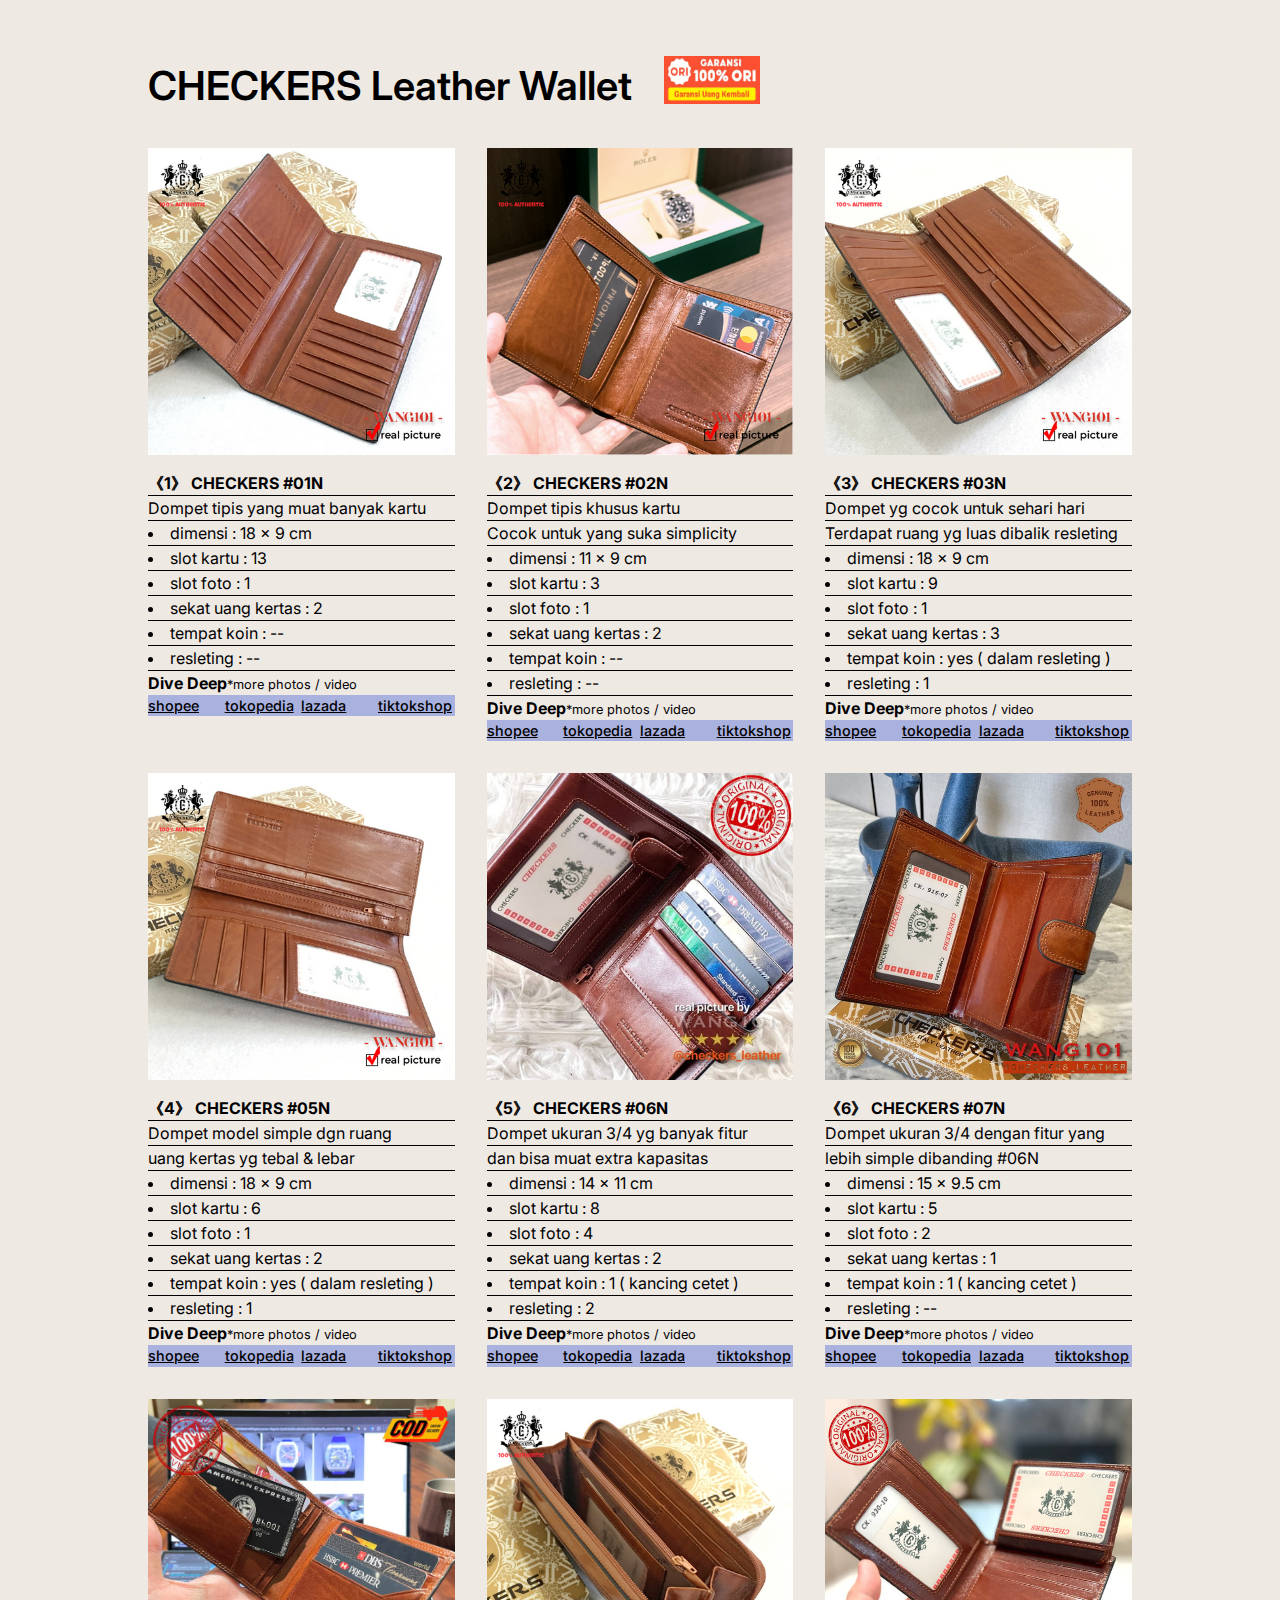
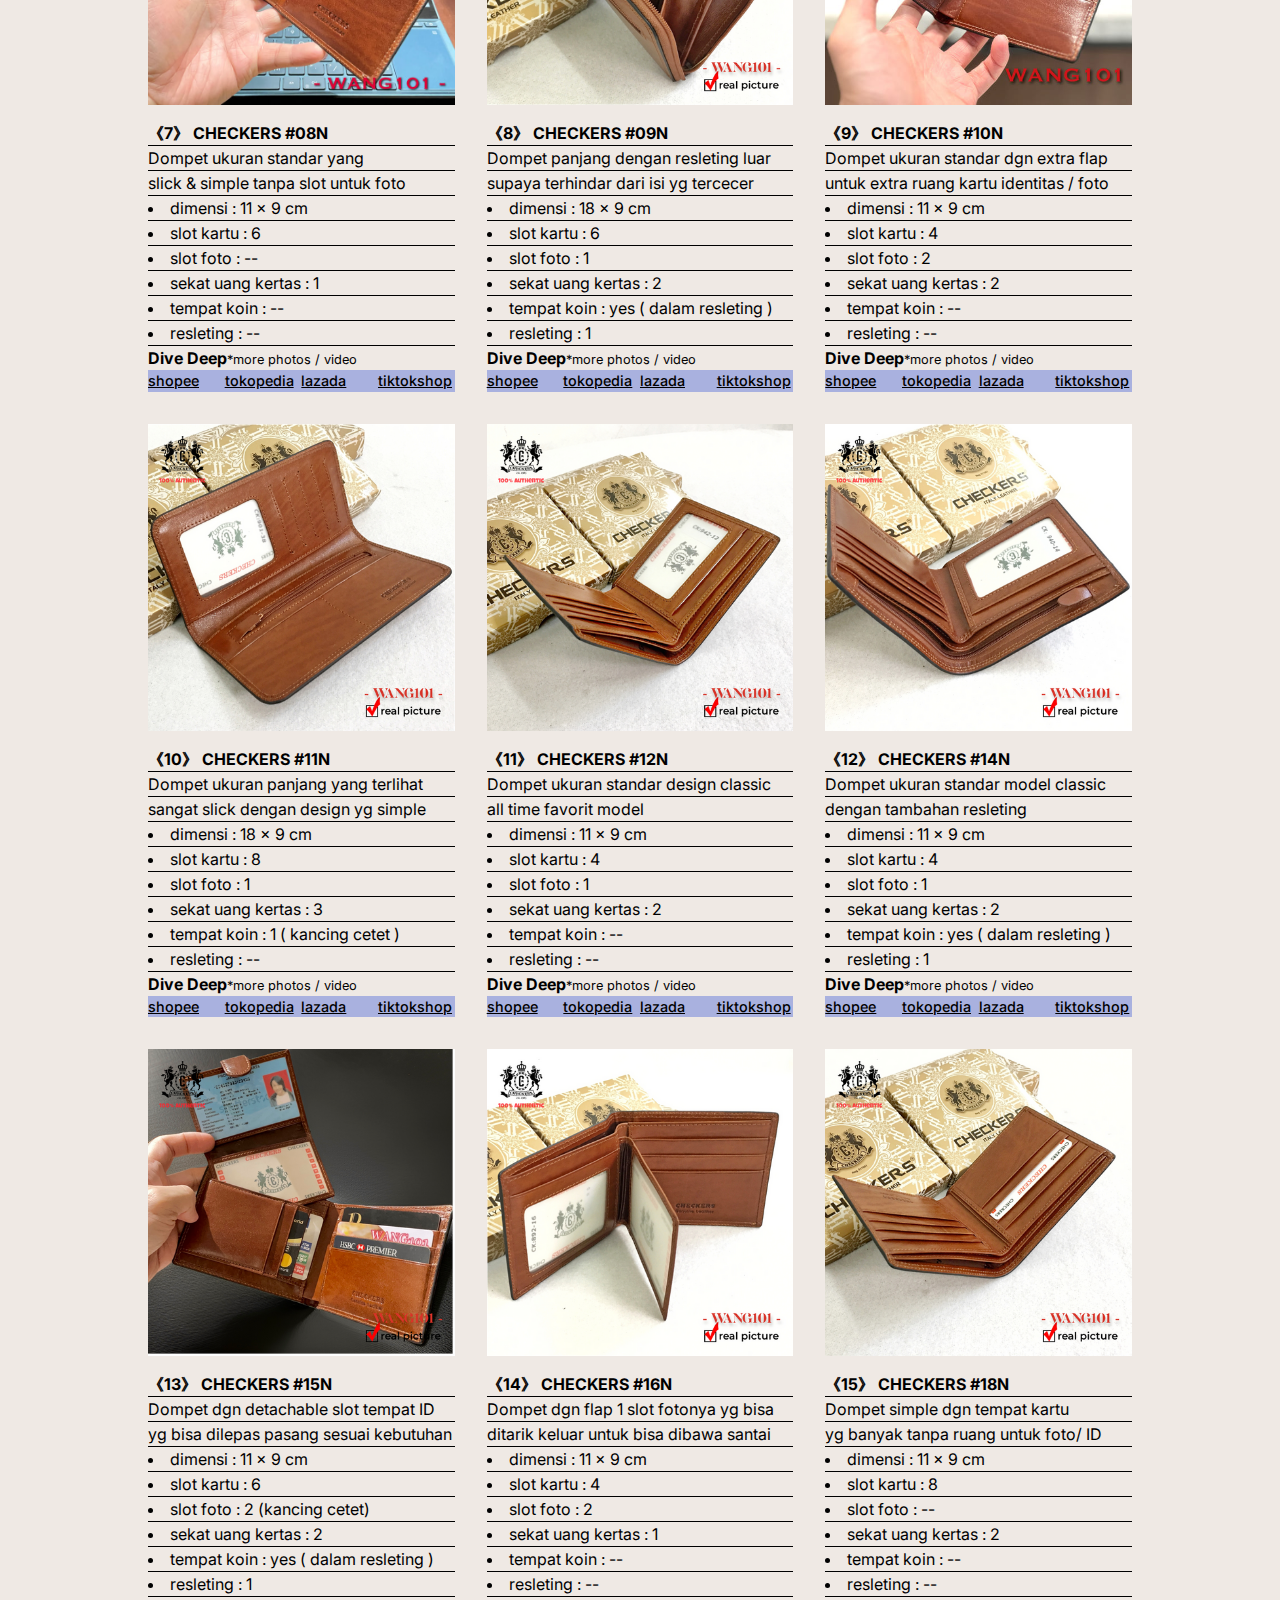
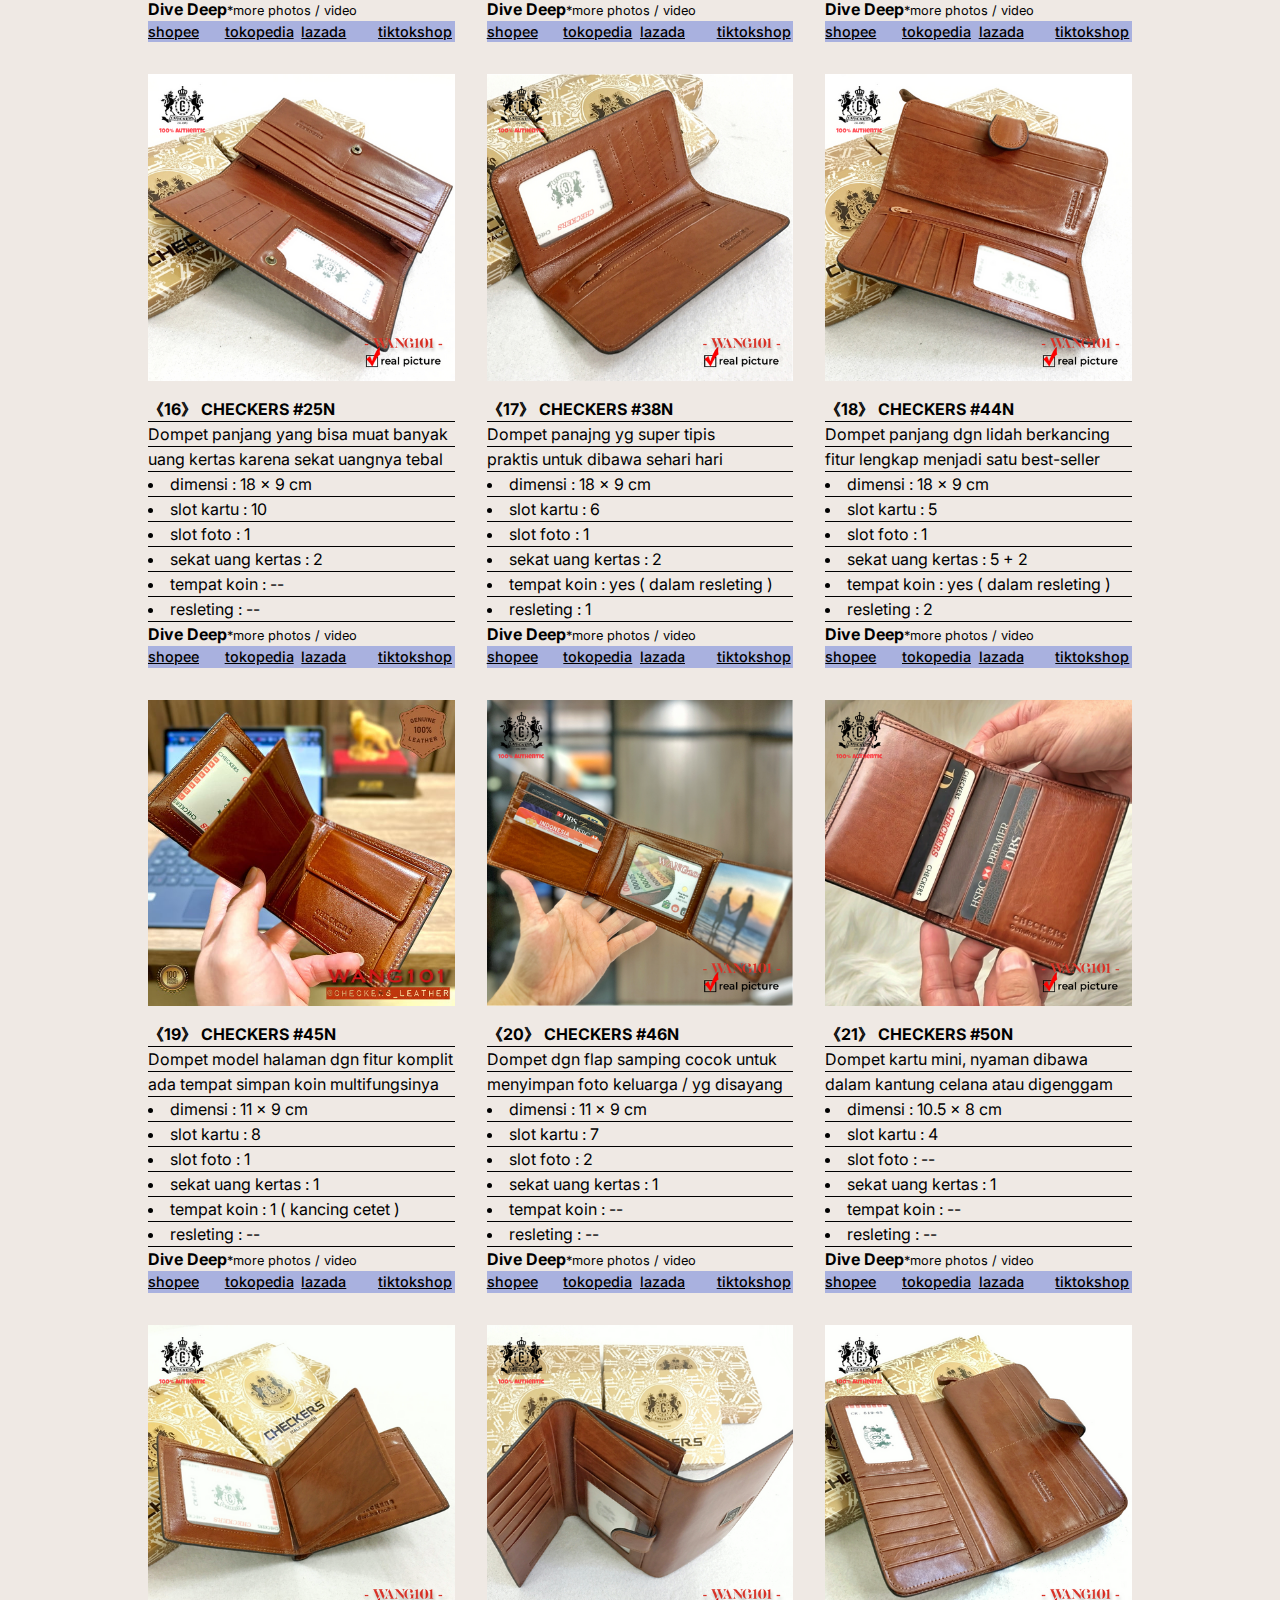
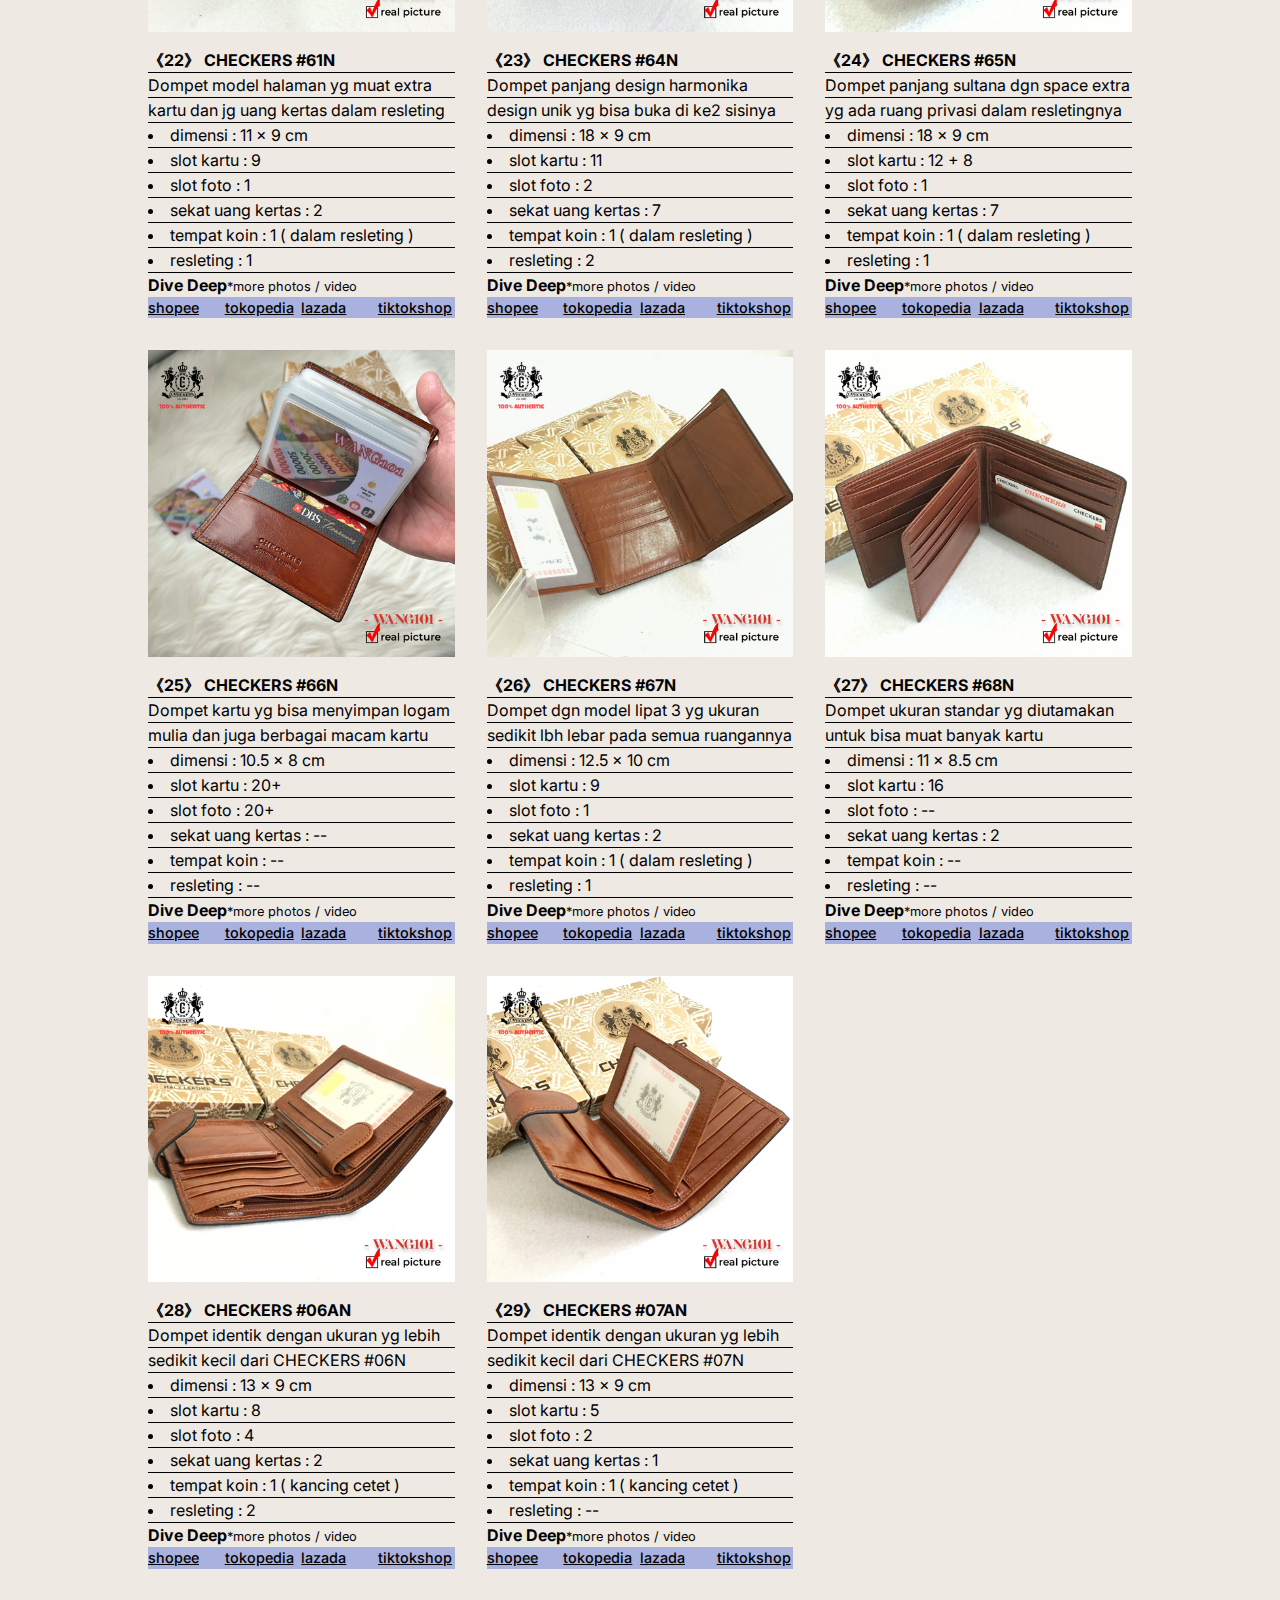
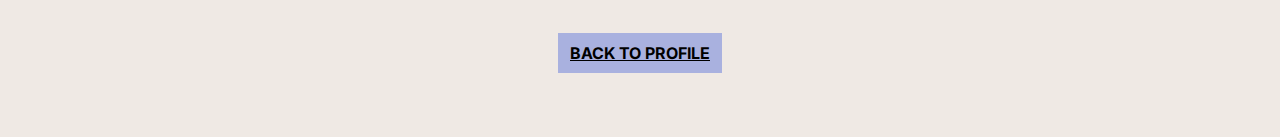
<file: catalog.html>
<!DOCTYPE html>
<html lang="en">
  <head>
    <meta charset="UTF-8" />
    <meta name="viewport" content="width=device-width, initial-scale=1.0" />
    <title>Checkers Catalog</title>

    <link rel="stylesheet" href="./assets/css/styles.css" />
  </head>
  <body>
    <section class="catalog">
      <div class="container">
        <div class="catalog-title">
          <h2>CHECKERS Leather Wallet</h2>
          <img src="assets/images/garansi.jpg" alt="garansi" />
        </div>

        <div class="catalog-list" id="catalog-list">
        </div>

        <a href="index.html" class="btn">BACK TO PROFILE</a>
      </div>
    </section>

    <script type="module" src="assets/js/main.js"></script>
  </body>
</html>
</file>
<file: assets/css/styles.css>
@import url("https://fonts.googleapis.com/css2?family=Inter:ital,opsz,wght@0,14..32,100..900;1,14..32,100..900&display=swap");
@import url("https://fonts.googleapis.com/css2?family=Lora:ital,wght@0,400..700;1,400..700&display=swap");
@import url("https://fonts.googleapis.com/css2?family=Poiret+One&display=swap");
*,
*::before,
*::after {
  margin: 0;
  padding: 0;
  box-sizing: border-box;
}

html {
  font-size: 100%;
  line-height: 1.5;
  -webkit-text-size-adjust: 100%;
  -ms-text-size-adjust: 100%;
}

body {
  margin: 0;
  font-family: system-ui, -apple-system, BlinkMacSystemFont, "Segoe UI", Roboto, "Helvetica Neue", Arial, sans-serif;
  background-color: #fff;
  color: #000;
  text-rendering: optimizeLegibility;
  -webkit-font-smoothing: antialiased;
  -moz-osx-font-smoothing: grayscale;
}

main {
  display: block;
}

h1, h2, h3, h4, h5, h6 {
  font-size: inherit;
  font-weight: inherit;
}

p, ul, ol, blockquote, pre, table, fieldset, figure {
  margin: 0;
  padding: 0;
}

ul, ol {
  list-style: none;
}

a {
  text-decoration: none;
  color: inherit;
}

img, video, iframe, embed, object {
  max-width: 100%;
  height: auto;
  display: block;
}

table {
  border-collapse: collapse;
  border-spacing: 0;
}

button, input, select, textarea {
  margin: 0;
  font: inherit;
  color: inherit;
  background: none;
  border: none;
  padding: 0;
  outline: none;
}

button {
  cursor: pointer;
}

textarea {
  resize: none;
}

fieldset {
  border: 0;
  padding: 0;
}

::-webkit-scrollbar {
  width: 8px;
  height: 8px;
}

::-webkit-scrollbar-thumb {
  background-color: rgba(0, 0, 0, 0.2);
  border-radius: 4px;
}

::-webkit-scrollbar-track {
  background-color: #f0f0f0;
}

html {
  scroll-behavior: smooth;
}

body {
  font-family: "Inter", serif;
  background-color: #efe9e4;
  font-size: 1rem;
  scroll-behavior: smooth;
}

.container {
  width: 100%;
  margin-left: auto;
  margin-right: auto;
  padding-left: 20px;
  padding-right: 20px;
}
@media (min-width: 640px) {
  .container {
    max-width: 100%;
  }
}
@media (min-width: 768px) {
  .container {
    max-width: 640px;
  }
}
@media (min-width: 1024px) {
  .container {
    max-width: 768px;
  }
}
@media (min-width: 1280px) {
  .container {
    max-width: 1024px;
  }
}
@media (min-width: 1536px) {
  .container {
    max-width: 1280px;
  }
}

.bordered-section {
  border: 1px solid black;
}

section {
  margin-top: 3.5rem;
}

.text-red {
  color: #d03d23;
}

.btn {
  background-color: #a9b1df;
  padding: 8px 12px;
  font-weight: 700;
  text-decoration: underline;
  text-transform: uppercase;
  display: block;
  width: -moz-fit-content;
  width: fit-content;
  margin-inline: auto;
}

header {
  padding: 2rem 0;
}
header nav .nav-menu {
  display: grid;
  grid-template-columns: repeat(2, 1fr);
  justify-items: center;
  gap: 1rem;
}
header nav .nav-menu li a {
  text-decoration: underline;
  font-weight: 600;
  font-size: 1.25rem;
}
header nav .nav-menu li:nth-child(5) {
  grid-column: span 2;
}

.hero-wrap {
  display: flex;
  flex-direction: column;
  padding: 1rem;
}
.hero-content-left h2 {
  font-family: "Lora", serif;
  font-size: 3.5rem;
  font-weight: 500;
}
.hero-content-left h4 {
  font-size: 1.15rem;
  text-decoration: underline;
  margin: 10px 0 20px 0;
}
.hero-content-left p {
  margin-bottom: 1rem;
}
.hero-list {
  display: grid;
  grid-template-columns: repeat(4, 1fr);
  align-items: center;
}
.hero-list img {
  width: auto;
  -o-object-fit: cover;
     object-fit: cover;
}

.product-title {
  display: flex;
  align-items: center;
  gap: 10px;
}
.product-title h2 {
  font-family: "Lora", serif;
  font-size: 1.25rem;
}
.product-title .title-right {
  text-align: center;
  position: relative;
}
.product-title .title-right h3 {
  font-weight: 700;
  font-size: 1.25rem;
}
.product-title .title-right span {
  transform: rotate(-18.31698214deg);
  color: #473c38;
  font-weight: 700;
  display: block;
  top: -30px;
  left: 4rem;
  z-index: -1;
  position: absolute;
  font-size: 1.5rem;
  -webkit-text-stroke: 0.0375em rgb(71, 60, 56);
  -webkit-text-fill-color: transparent;
  text-shadow: 0.04419417em 0.04419417em 0em rgb(163, 150, 146);
}
.product-choose {
  font-weight: 700;
}
.product-list {
  margin-top: 1rem;
  margin-bottom: 2rem;
  display: flex;
  flex-direction: column;
  gap: 1.5rem;
}
.product-card img {
  height: 350px;
}
.product-card b {
  font-size: 1.15rem;
  margin: 8px 0 5px 0;
  display: block;
}

.desc-wrap {
  padding: 1rem;
  display: flex;
  flex-direction: column;
  gap: 1.5rem;
}
.desc-wrap h2 {
  font-size: 4rem;
  font-family: "Lora", serif;
  font-weight: 500;
  line-height: 4rem;
}
.desc-wrap h2 span {
  font-weight: 400;
  font-family: "Poiret One", sans-serif;
  display: block;
}
.desc-percent {
  font-weight: 500;
  font-size: 1.1rem;
  margin-top: 10px;
  margin-bottom: 2rem;
}
.desc-content h4 {
  font-weight: 600;
  font-size: 1.25rem;
  margin-bottom: 1rem;
}

.testimonial .title {
  text-align: center;
  width: -moz-fit-content;
  width: fit-content;
  margin-bottom: 1rem;
  display: block;
}
.testimonial .title h2 {
  font-size: 1.5rem;
  font-weight: 600;
}

.detail-title {
  padding: 0.35rem 0;
  margin-bottom: 1rem;
  font-size: 1.75rem;
  display: block;
  border-bottom: 1px solid #473c38;
  font-family: "Lora", serif;
  text-transform: uppercase;
  color: #473c38;
}
.detail-wrap {
  display: flex;
  flex-direction: column;
  row-gap: 1rem;
  -moz-column-gap: 3rem;
       column-gap: 3rem;
  color: #735e59;
}
.detail-wrap h2 {
  font-weight: 800;
  font-size: 4rem;
  line-height: 0.99290179em;
}
.detail-wrap h2 span {
  font-weight: 400;
}
.detail-wrap p {
  margin-top: 1rem;
}
.detail-video {
  position: relative;
  height: 500px;
  overflow: hidden;
}
.detail-video video {
  position: absolute;
  top: 0;
  left: 0;
  width: 100%; /* Memenuhi lebar section */
  height: 100%; /* Memenuhi tinggi section */
  -o-object-fit: cover;
     object-fit: cover;
}

.promo-wrap {
  display: flex;
  flex-direction: column;
  padding: 1rem;
}
.promo-wrap h2 {
  position: relative;
  font-weight: 700;
  font-size: 1.5rem;
  margin-top: -2rem;
}
.promo-info {
  display: flex;
  gap: 1rem;
  align-items: center;
  text-transform: uppercase;
  font-weight: 600;
  font-size: 0.8rem;
}
.promo-info img {
  width: 2.5rem;
  height: 2.5rem;
}
.promo-info-title {
  margin-bottom: 0.5rem;
}
.promo-voucher {
  display: flex;
  flex-direction: column;
  gap: 1rem;
  margin-top: 2rem;
}
.promo-voucher-img {
  position: relative;
  width: -moz-fit-content;
  width: fit-content;
}
.promo-voucher-img span {
  position: absolute;
  font-weight: 600;
}
.promo-voucher-img span.harga {
  font-size: 1.25rem;
  color: white;
  top: 1.5rem;
  left: 2rem;
}
.promo-voucher-img span.kode {
  font-size: 1.25rem;
  right: 2.5rem;
  bottom: 3rem;
  color: black;
}
.promo-voucher-img span.date {
  font-size: 1rem;
  color: #735e59;
  bottom: 3px;
  right: 5rem;
}
.promo-others {
  display: flex;
  flex-direction: column;
  gap: 1rem;
  margin: 2rem 0;
}
.promo-others-card-title {
  text-decoration: underline;
  margin-bottom: 8px;
}
.promo-footer {
  text-align: center;
}
.promo-footer b {
  font-size: 0.8rem;
  margin-bottom: 10px;
  display: block;
}

.about {
  background-color: #8c756c;
  padding: 2rem 0;
  color: white;
}
.about-wrap {
  display: flex;
  flex-direction: column;
  gap: 1rem;
}
.about-content-left h3 {
  font-size: 2.5rem;
  margin-bottom: 2rem;
  text-transform: uppercase;
}

.footer {
  background-color: black;
  padding: 1rem 0;
}
.footer-wrap {
  display: flex;
  flex-direction: column;
  gap: 1rem;
}
.footer-logo {
  background-color: white;
  padding: 0.15rem 1rem;
  width: -moz-fit-content;
  width: fit-content;
  margin-inline: auto;
  border-radius: 100px;
  display: flex;
  align-items: center;
  gap: 12px;
  margin-bottom: 2rem;
  font-weight: 700;
  font-size: 1.25rem;
}
.footer-logo img {
  width: 3rem;
  height: 3rem;
}
.footer-info {
  text-align: center;
  color: white;
  font-size: 1.2rem;
}
.footer-info-img {
  position: relative;
  margin-bottom: 1rem;
}
.footer-info-img img {
  height: 400px;
  width: 100%;
  -o-object-fit: cover;
     object-fit: cover;
  opacity: 30%;
}
.footer-info-img h2 {
  position: absolute;
  z-index: 2;
  top: 3rem;
  left: 0;
  right: 0;
  font-size: 4.5rem;
  text-align: center;
  text-transform: uppercase;
  font-weight: 700;
}
.footer-info span {
  color: #a9b1df;
  display: block;
  margin-top: 1rem;
}
.footer-right {
  position: relative;
}
.footer-right video {
  transform: rotate(180deg);
}
.footer-right-button {
  position: absolute;
  display: flex;
  flex-direction: column;
  align-items: center;
  padding-bottom: 3.5rem;
  gap: 1rem;
  bottom: 0;
  right: 0;
  left: 0;
}
.footer-right-button a {
  background-color: white;
  text-decoration: underline;
  text-transform: uppercase;
  border-radius: 100px;
  font-weight: 600;
  font-size: 1.5rem;
  padding: 8px 20px;
  width: -moz-fit-content;
  width: fit-content;
}

.catalog {
  padding-bottom: 4rem;
}
.catalog-title {
  display: flex;
  flex-direction: column;
  -moz-column-gap: 2rem;
       column-gap: 2rem;
}
.catalog-title h2 {
  font-size: 2.5rem;
  font-weight: 600;
}
.catalog-title img {
  width: 6rem;
  height: 3rem;
}
.catalog-list {
  display: grid;
  grid-template-columns: 1fr;
  margin-top: 2rem;
  margin-bottom: 4rem;
  gap: 2rem;
}
.catalog-card img {
  margin-bottom: 1rem;
  width: auto;
}
.catalog-card .card-content {
  width: 100%;
}
.catalog-card .card-content .card-title {
  display: block;
  border-bottom: 1px solid black;
}
.catalog-card .card-content .card-desc {
  border-bottom: 1px solid black;
}
.catalog-card .card-content ul {
  list-style: inside;
}
.catalog-card .card-content ul li {
  border-bottom: 1px solid black;
}
.catalog-card .catalog-divo span {
  font-size: 0.8rem;
}
.catalog-card .catalog-link {
  display: grid;
  grid-template-columns: repeat(4, 1fr);
  background-color: #a9b1df;
  text-decoration: underline;
  font-weight: 500;
  text-align: center;
}

@media (min-width: 768px) {
  .catalog-title {
    flex-direction: row;
  }
  .catalog-list {
    grid-template-columns: repeat(2, 1fr);
  }
  .catalog-card .catalog-link {
    font-size: 0.9rem;
    text-align: left;
  }
}
@media (min-width: 1024px) {
  .hero-wrap {
    flex-direction: row;
    -moz-column-gap: 2rem;
         column-gap: 2rem;
    padding: 2rem;
  }
  .hero-content-left {
    width: 50%;
  }
  .hero-content-left h2 {
    font-size: 4rem;
  }
  .hero-content-left h4 {
    font-size: 1.5rem;
  }
  .hero-content-right {
    width: 50%;
  }
  .hero-marketplace p {
    margin-bottom: 0;
  }
  .product-list {
    flex-direction: row;
  }
  .desc-wrap {
    display: grid;
    grid-template-columns: repeat(2, 1fr);
  }
  .desc-wrap h2 {
    font-size: 6rem;
    line-height: 6rem;
  }
  .detail-wrap {
    display: grid;
    grid-template-columns: repeat(2, 1fr);
    align-items: center;
  }
  .detail-wrap h2 {
    font-size: 4.5rem;
  }
  .promo-info {
    justify-content: center;
  }
  .promo-info div {
    width: 350px;
  }
  .promo-voucher {
    flex-direction: row;
    flex-wrap: wrap;
    justify-content: center;
  }
  .promo-voucher-img {
    width: 45%;
  }
  .promo-others {
    flex-direction: row;
    width: 80%;
    margin-inline: auto;
  }
  .promo-others-card {
    width: 80%;
  }
  .promo-others .promo-voucher-img {
    width: auto;
  }
  .promo-others .promo-voucher-img img {
    margin-top: 0.7rem;
    width: 100%;
    height: 150px;
  }
  .about-wrap {
    display: grid;
    grid-template-columns: repeat(2, 1fr);
    align-items: center;
  }
  .about-wrap h3 {
    font-size: 2.65rem;
    font-weight: 500;
  }
  .footer {
    padding-top: 0;
    padding-bottom: 0;
  }
  .footer-wrap {
    display: grid;
    -moz-column-gap: 6rem;
         column-gap: 6rem;
    grid-template-columns: repeat(2, 1fr);
  }
  .footer-left {
    padding: 5rem 0;
  }
  .footer-right video {
    position: absolute;
    top: 0;
    left: 0;
    width: 100%; /* Memenuhi lebar section */
    height: 100%; /* Memenuhi tinggi section */
    -o-object-fit: cover;
       object-fit: cover; /* Agar video tetap proporsional */
  }
}
@media (min-width: 1280px) {
  header nav .nav-menu {
    display: flex;
    justify-content: space-between;
  }
  .promo-voucher {
    flex-direction: row;
    flex-wrap: wrap;
    justify-content: center;
  }
  .promo-voucher-img {
    width: 30%;
  }
  .promo-others {
    flex-direction: row;
    -moz-column-gap: 4rem;
         column-gap: 4rem;
    width: 60%;
  }
  .promo-others .promo-voucher-img img {
    width: 100%;
    height: 130px;
  }
  .catalog-list {
    grid-template-columns: repeat(3, 1fr);
  }
}/*# sourceMappingURL=styles.css.map */
</file>
